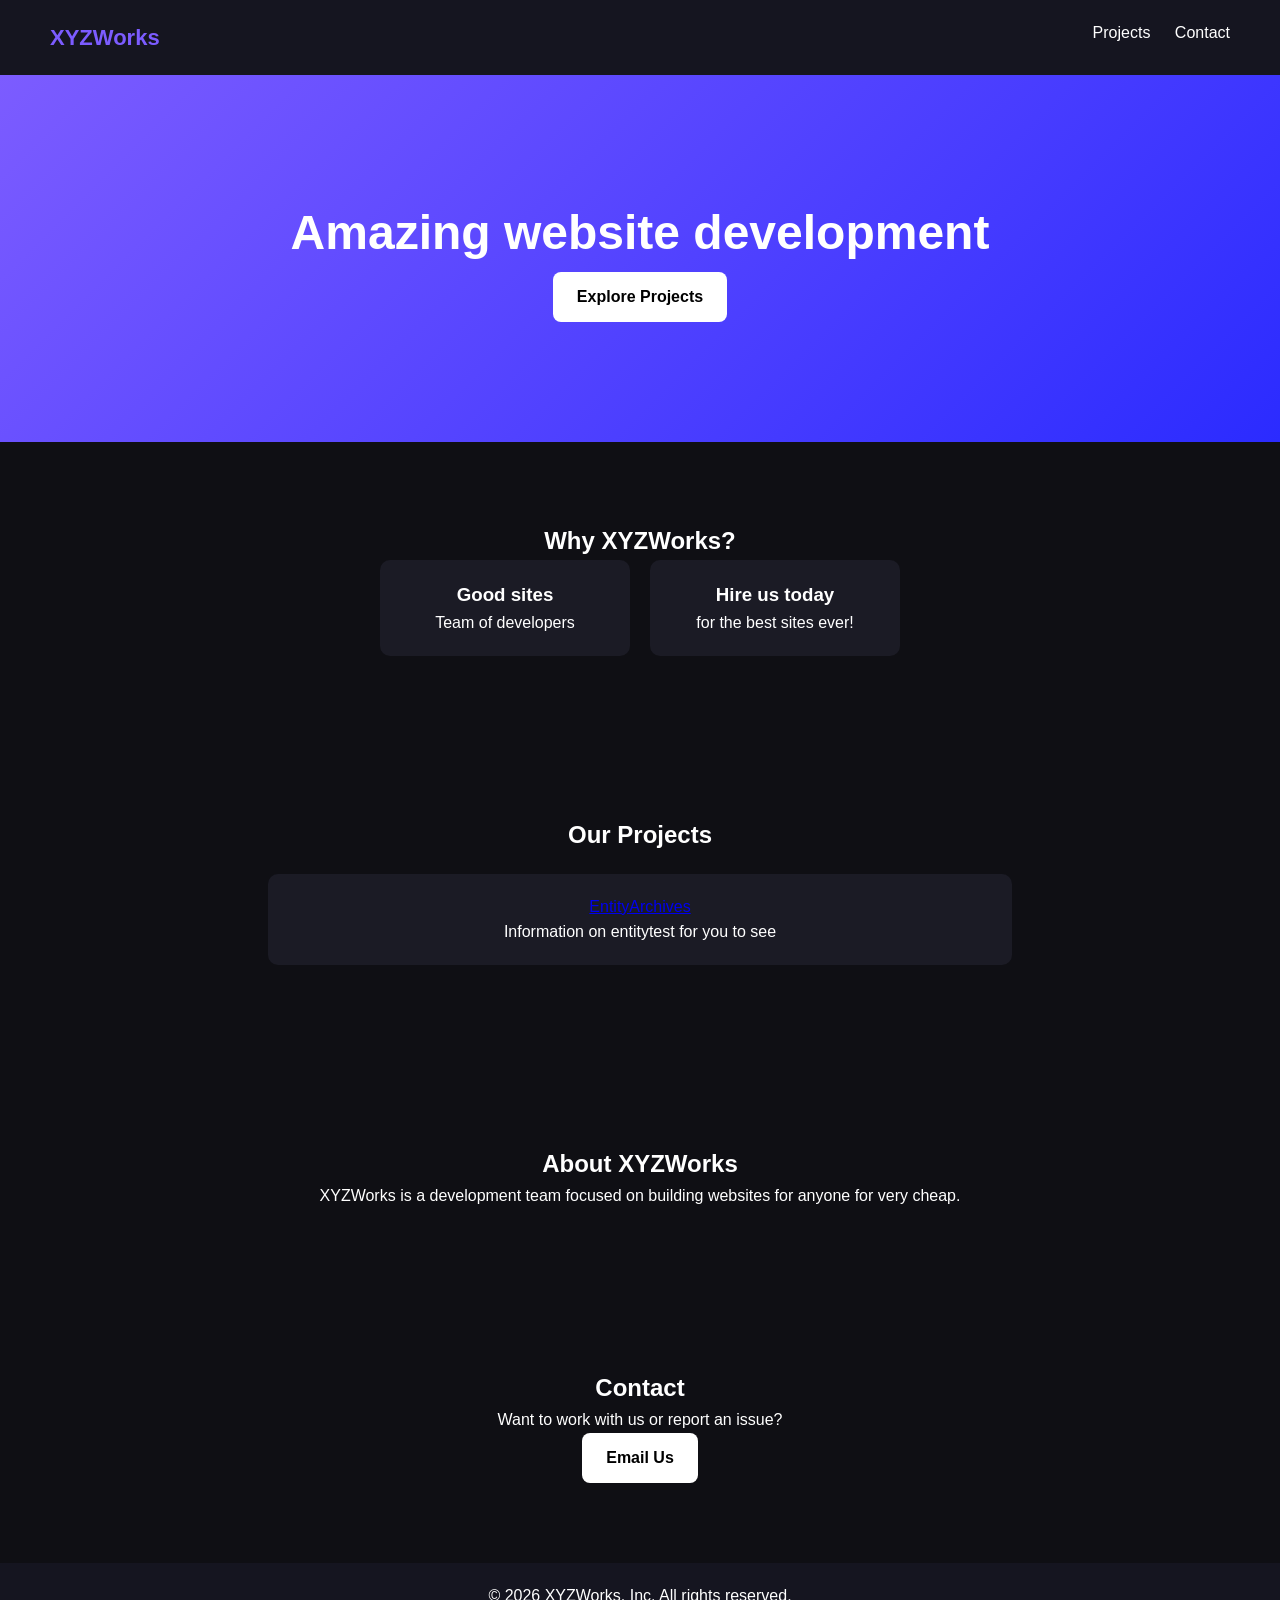
<file: index.html>
<!DOCTYPE html>
<html lang="en">
<head>
  <meta charset="UTF-8" />
  <meta name="viewport" content="width=device-width, initial-scale=1.0"/>
  <title>XYZWorks, Inc.</title>
  <link rel="stylesheet" href="style.css">
</head>

<body>
  <header>
    <div class="logo">XYZWorks</div>
    <nav>
      <a href="#projects">Projects</a>
      <a href="#contact">Contact</a>
    </nav>
  </header>

  <section class="hero">
    <h1>Amazing website development</h1>
    <a href="#projects" class="btn">Explore Projects</a>
  </section>

  <section id="projects" class="features">
    <h2>Why XYZWorks?</h2>
    <div class="grid">
      <div class="card">
        <h3>Good sites</h3>
        <p>Team of developers</p>
      </div>
      <div class="card">
        <h3> Hire us today</h3>
        <p>for the best sites ever!</p>
      </div>
    </div>
  </section>

  <section id="projects" class="extensions">
    <h2>Our Projects</h2>

    <div class="extension-card">
       <a href="https://entityarchives.lol">EntityArchives</a>
      <p>Information on entitytest for you to see</p>
    </div>
  </section>

  <section id="about" class="about">
    <h2>About XYZWorks</h2>
    <p>
      XYZWorks is a development team focused on building websites for anyone for very cheap.
    </p>
  </section>

  <section id="contact" class="contact">
    <h2>Contact</h2>
    <p>Want to work with us or report an issue?</p>
    <a href="mailto:hello@xyzworks.lol" class="btn">Email Us</a>
  </section>

  <footer>
    <p>© 2026 XYZWorks, Inc. All rights reserved.</p>
  </footer>

  <script src="script.js"></script>
</body>
</html>
</file>
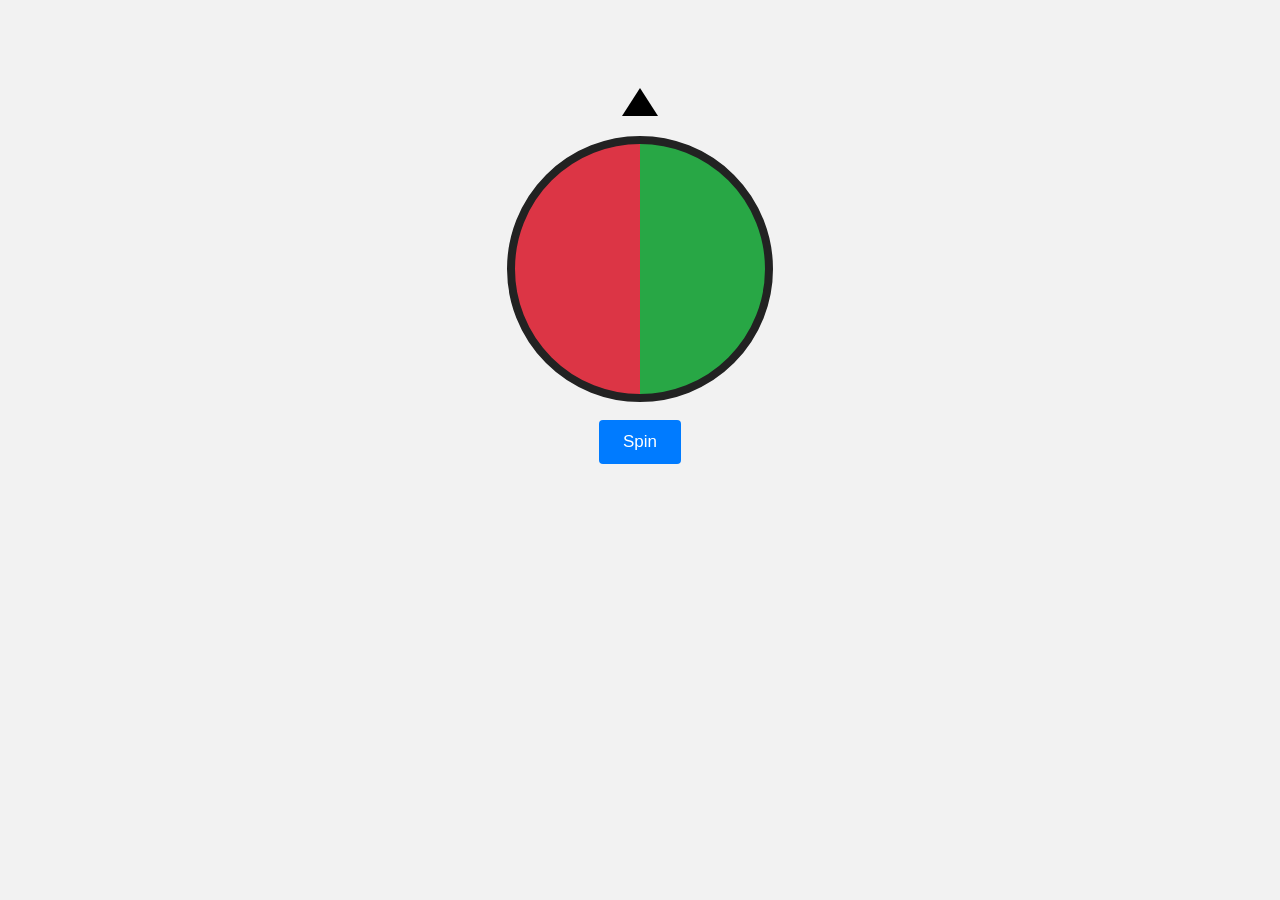
<file: spin.html>
<!DOCTYPE html>
<html lang="en">
<head>
  <meta charset="UTF-8">
  <title>spin</title>
  <style>
    body {
      text-align: center;
      font-family: sans-serif;
      background: #f2f2f2;
      padding-top: 60px;
    }

    #wheel {
      width: 250px;
      height: 250px;
      margin: 0 auto;
      border: 8px solid #222;
      border-radius: 50%;
      background: conic-gradient(#28a745 0% 50%, #dc3545 50% 100%);
      transition: transform 2s ease-out;
    }

    #pointer {
      width: 0;
      height: 0;
      border-left: 18px solid transparent;
      border-right: 18px solid transparent;
      border-bottom: 28px solid #000;
      margin: 20px auto;
    }

    button {
      background: #007bff;
      color: #fff;
      border: none;
      padding: 12px 24px;
      font-size: 17px;
      border-radius: 4px;
      cursor: pointer;
    }

    button:hover {
      background: #0056b3;
    }

    #result {
      margin-top: 30px;
      font-size: 22px;
    }
  </style>
</head>
<body>

  <div id="pointer"></div>
  <div id="wheel"></div>
  <br>
  <button onclick="spin()">Spin</button>
  <div id="result"></div>

  <script>
    let spinning = false;

    function spin() {
      if (spinning) return;
      spinning = true;
      const wheel = document.getElementById("wheel");
      const result = document.getElementById("result");
      result.textContent = '';
      const angle = Math.floor(Math.random() * 360);
      const spins = 5 * 360;
      const final = spins + angle;
      wheel.style.transform = `rotate(${final}deg)`;
      setTimeout(() => {
        const res = angle < 180 ? 'you win.' : 'You lost.';
        alert(res);
        result.textContent = res;
        spinning = false;
      }, 2000);
    }
  </script>

</body>
</html>
</file>
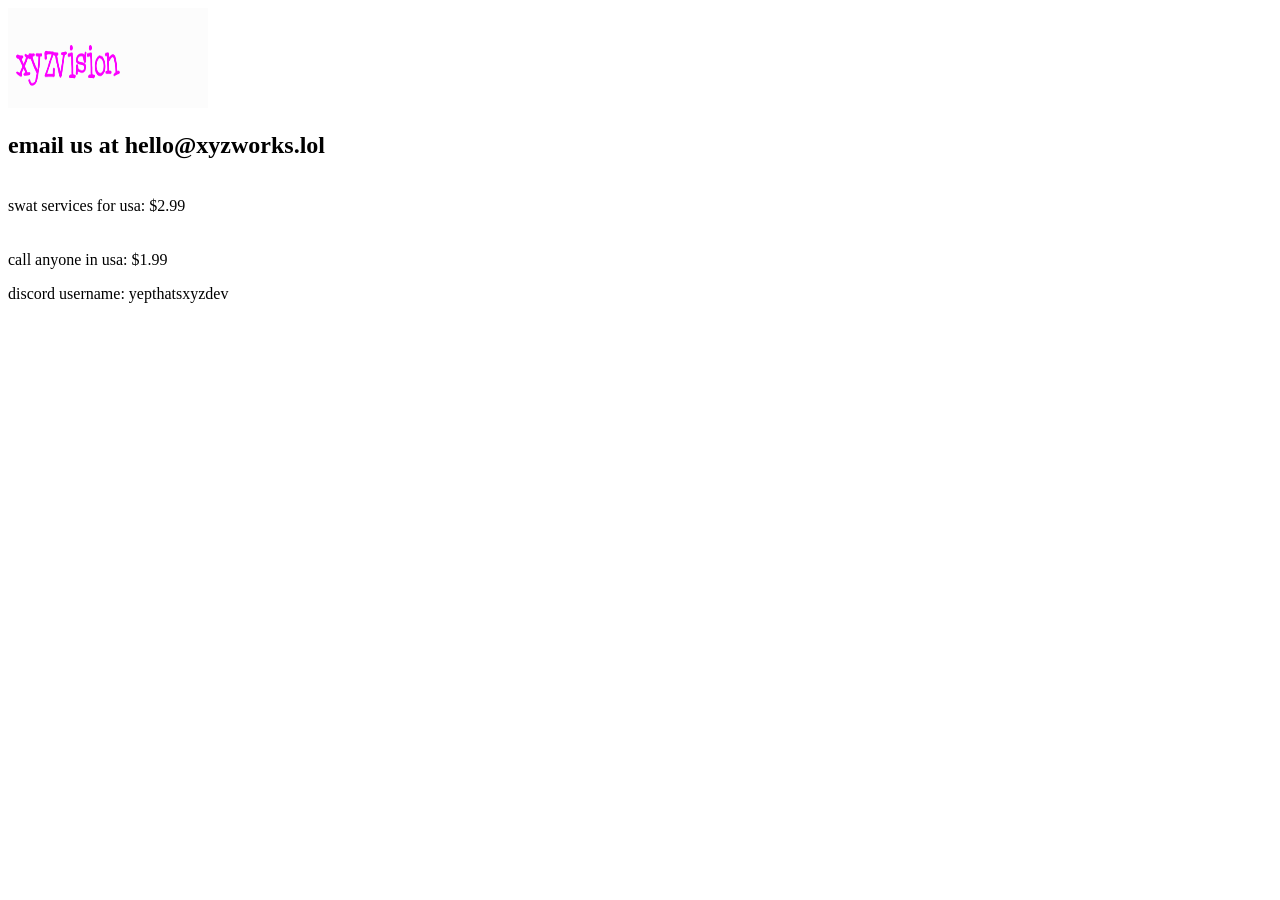
<file: vision.html>
<!DOCTYPE html>
<html>
<head>
    <title>xyzvision</title>
    <meta name="viewport" content="width=device-width, initial-scale=1.0">
    <meta charset="UTF-8">
</head>

<body>
<div id="xyz-loader" style="display:flex;justify-content:center;align-items:center;height:100vh;width:100vw;background:#0d0d0d;position:fixed;top:0;left:0;z-index:9999;transition:opacity 0.5s ease;"><div style="text-align:center;"><div style="font-family:sans-serif;font-size:2.5rem;font-weight:700;color:#8a2be2;letter-spacing:2px;animation:pulse 1.5s infinite ease-in-out;">xyzvision</div><audio id="xyz-audio" src="good.mp3"></audio><style>@keyframes pulse{0%,100%{opacity:0.3;transform:scale(0.98);}50%{opacity:1;transform:scale(1);}}</style></div><script>window.addEventListener("load",function(){var a=document.getElementById("xyz-audio");a&&a.play().catch(function(){});var l=document.getElementById("xyz-loader");if(l){l.style.opacity="0";setTimeout(function(){l.remove()},500)}});</script></div>
    <header>
        <img src="xyzvision.png" alt="xyzvision" style="width:200px;height:100px;">
    </header>
    <h2>email us at hello@xyzworks.lol</h2>
    <main>
        <p><br>swat services for usa: $2.99 <br><br>
        <br>call anyone in usa: $1.99<br>
        <p> discord username: yepthatsxyzdev </p> 
    </main>    
</body>
</style>
</html>
</file>
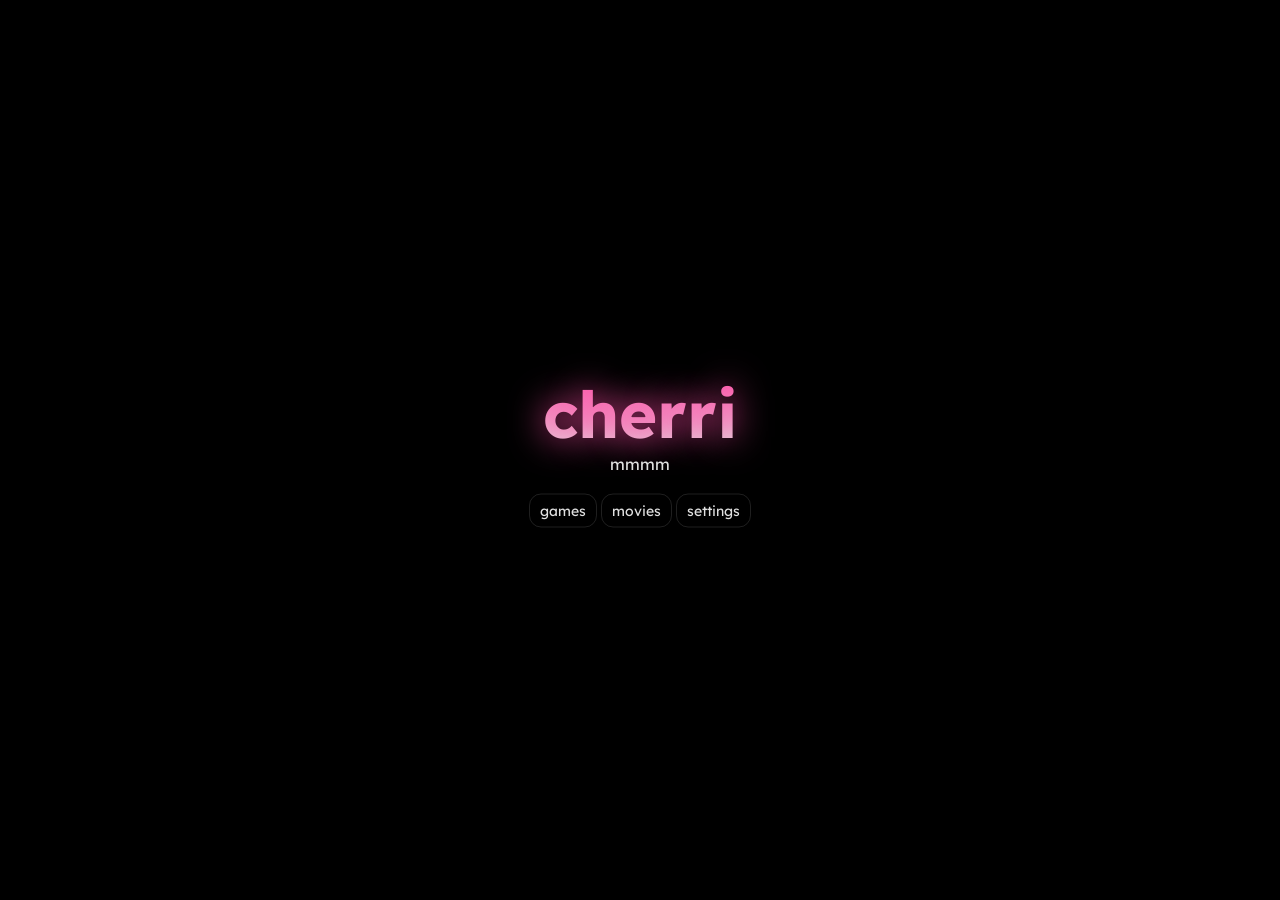
<file: samfiles/thing.html>
<!DOCTYPE html>
<html lang="en" data-theme="default">

<head>
    <meta charset="UTF-8">
    <meta name="viewport" content="width=device-width, initial-scale=1.0">
    <title>cherri - singlefile</title>
    <link rel="shortcut icon" href="https://cherrion.top/assets/img/fav.png" type="image/x-icon" id="appFavicon">
    <link href="https://fonts.googleapis.com/css2?family=Lexend:wght@100..900&display=swap" rel="stylesheet">
    <style>
        * {
            box-sizing: border-box;
            font-family: Lexend, sans-serif;
        }

        html[data-theme="default"] {
            --bg: #000000;
            --bg-2: #0a0a0a;
            --bg-3: #121212;
            --bg-4: #1a1a1a;
            --border: rgba(255, 255, 255, 0.2);
            --border-2: rgba(255, 255, 255, 0.12);
            --text: #e0e0e0;
            --text-2: #a0a0a0;
            --bright-text: #ffffff;
            --accent: #ff4da6;
            --accent-2: #e6398d;
            --accent-glow: rgba(255, 77, 166, 0.15);
        }

        html[data-theme="blood"] {
            --bg: #000000;
            --bg-2: #0a0a0a;
            --bg-3: #121212;
            --bg-4: #1a1a1a;
            --border: rgba(255, 255, 255, 0.2);
            --border-2: rgba(255, 255, 255, 0.12);
            --text: #e0e0e0;
            --text-2: #a0a0a0;
            --bright-text: #ffffff;
            --accent: #ff0000;
            --accent-2: #bb1616;
            --accent-glow: rgba(255, 77, 77, 0.15);
        }

        html[data-theme="blossom"] {
            --bg: #0d080b;
            --bg-2: #130c10;
            --bg-3: #1a1017;
            --bg-4: #22151d;
            --border: rgba(255, 182, 210, 0.22);
            --border-2: rgba(255, 182, 210, 0.14);
            --text: #e8d5df;
            --text-2: #a8899a;
            --bright-text: #f9eef4;
            --accent: #e87fa8;
            --accent-2: #cf6590;
            --accent-glow: rgba(232, 127, 168, 0.15);
        }

        html[data-theme="crimson"] {
            --bg: #1a0a0a;
            --bg-2: #260f0f;
            --bg-3: #331616;
            --bg-4: #421f1f;
            --border: rgba(255, 100, 100, 0.2);
            --border-2: rgba(255, 100, 100, 0.12);
            --text: #f5d4d4;
            --text-2: #d08b8b;
            --bright-text: #ffffff;
            --accent: #ef4444;
            --accent-2: #dc2626;
            --accent-glow: rgba(239, 68, 68, 0.15);
        }

        html[data-theme="forest"] {
            --bg: #0f1a0f;
            --bg-2: #152015;
            --bg-3: #1c291c;
            --bg-4: #243324;
            --border: rgba(120, 200, 120, 0.2);
            --border-2: rgba(120, 200, 120, 0.12);
            --text: #d8e8d8;
            --text-2: #9cbf9c;
            --bright-text: #ffffff;
            --accent: #4eff7a;
            --accent-2: #3de668;
            --accent-glow: rgba(78, 255, 122, 0.15);
        }

        html[data-theme="lavendar"] {
            --bg: #120a1a;
            --bg-2: #1a0f26;
            --bg-3: #221633;
            --bg-4: #2d1f42;
            --border: rgba(180, 120, 255, 0.2);
            --border-2: rgba(180, 120, 255, 0.12);
            --text: #e8dff5;
            --text-2: #b4a0d0;
            --bright-text: #ffffff;
            --accent: #a855f7;
            --accent-2: #9333ea;
            --accent-glow: rgba(168, 85, 247, 0.15);
        }

        html[data-theme="light"] {
            --bg: #ffffff;
            --bg-2: #f8f8f8;
            --bg-3: #f0f0f0;
            --bg-4: #e8e8e8;
            --border: rgba(0, 0, 0, 0.12);
            --border-2: rgba(0, 0, 0, 0.08);
            --text: #1a1a1a;
            --text-2: #666666;
            --bright-text: #000000;
            --accent: #ff4da6;
            --accent-2: #e6398d;
            --accent-glow: rgba(255, 77, 166, 0.1);
        }

        html[data-theme="midnight"] {
            --bg: #0a0a14;
            --bg-2: #0f0f1f;
            --bg-3: #16162b;
            --bg-4: #1f1f3a;
            --border: rgba(130, 150, 255, 0.2);
            --border-2: rgba(130, 150, 255, 0.12);
            --text: #dfe5f5;
            --text-2: #a0b0d0;
            --bright-text: #ffffff;
            --accent: #6b7eff;
            --accent-2: #5563e6;
            --accent-glow: rgba(107, 126, 255, 0.15);
        }

        html[data-theme="monochrome"] {
            --bg: #000000;
            --bg-2: #0a0a0a;
            --bg-3: #121212;
            --bg-4: #1a1a1a;
            --border: rgba(255, 255, 255, 0.2);
            --border-2: rgba(255, 255, 255, 0.12);
            --text: #e0e0e0;
            --text-2: #a0a0a0;
            --bright-text: #ffffff;
            --accent: #afafaf;
            --accent-2: #8d8d8d;
            --accent-glow: rgba(255, 255, 255, 0.15);
        }

        html[data-theme="ocean"] {
            --bg: #0a1628;
            --bg-2: #0d1d35;
            --bg-3: #122542;
            --bg-4: #1a3354;
            --border: rgba(100, 200, 255, 0.2);
            --border-2: rgba(100, 200, 255, 0.12);
            --text: #d4e7f5;
            --text-2: #8bb4d0;
            --bright-text: #ffffff;
            --accent: #00d4ff;
            --accent-2: #00b8e6;
            --accent-glow: rgba(0, 212, 255, 0.15);
        }

        html[data-theme="sunset"] {
            --bg: #1a0f0a;
            --bg-2: #241512;
            --bg-3: #2e1d1a;
            --bg-4: #3d2622;
            --border: rgba(255, 150, 80, 0.2);
            --border-2: rgba(255, 150, 80, 0.12);
            --text: #f5e0d4;
            --text-2: #d0a890;
            --bright-text: #ffffff;
            --accent: #ff7b3d;
            --accent-2: #e6632a;
            --accent-glow: rgba(255, 123, 61, 0.15);
        }

        html,
        body {
            margin: 0;
            min-height: 100%;
            background: var(--bg);
            color: var(--text);
        }

        body {
            min-height: 100vh;
            overflow: hidden;
        }

        h1,
        h2,
        h3,
        p {
            margin: 0;
        }

        button {
            font: inherit;
        }

        button.secondary,
        button.outline {
            padding: 7px 10px;
            font-size: 14px;
            border-radius: 12px;
            cursor: pointer;
            transition: 0.15s;
        }

        button.secondary {
            color: var(--text);
            background: var(--bg-3);
            border: none;
        }

        button.secondary:hover {
            background: var(--bg-4);
            transform: scale(1.04);
        }

        button.outline {
            color: var(--text);
            background: none;
            border: 1px solid var(--border-2);
        }

        button.outline:hover {
            transform: scale(1.04);
        }

        button.secondary:active,
        button.outline:active {
            transform: scale(0.96);
        }

        .dac {
            position: absolute;
            top: 50%;
            left: 50%;
            transform: translate(-50%, -50%);
        }

        .home-shell {
            transition: opacity 0.15s, transform 0.15s;
        }

        .home-shell.popup-open {
            opacity: 0.4;
            transform: translate(-50%, -50%) scale(0.985);
            pointer-events: none;
        }

        .hometitle {
            font-size: 65px;
            color: transparent;
            background: linear-gradient(to bottom, var(--accent), var(--text));
            background-clip: text;
            text-shadow: 0 0 35px var(--accent);
        }

        .popup-backdrop {
            position: fixed;
            inset: 0;
            background: rgba(0, 0, 0, 0.7);
            backdrop-filter: blur(14px);
            opacity: 0;
            pointer-events: none;
            transition: opacity 0.15s;
        }

        .popup-backdrop.open {
            opacity: 1;
            pointer-events: auto;
        }

        .popup-window {
            position: fixed;
            top: 50%;
            left: 50%;
            width: min(960px, calc(100vw - 32px));
            height: min(640px, calc(100vh - 32px));
            transform: translate(-50%, -50%) scale(0.96);
            border-radius: 26px;
            border: 1px solid var(--border);
            background: var(--bg-2);
            box-shadow: 0 18px 48px rgba(0, 0, 0, 0.35);
            opacity: 0;
            pointer-events: none;
            transition: opacity 0.15s, transform 0.15s;
            overflow: hidden;
        }

        .popup-window.open {
            opacity: 1;
            transform: translate(-50%, -50%) scale(1);
            pointer-events: auto;
        }

        .popup-chrome {
            display: flex;
            align-items: center;
            justify-content: space-between;
            gap: 14px;
            padding: 16px 18px;
            border-bottom: 1px solid var(--border-2);
            background: var(--bg-2);
        }

        .popup-title {
            display: flex;
            flex-direction: column;
            gap: 2px;
        }

        .popup-title p {
            color: var(--text-2);
            font-size: 13px;
        }

        .popup-body {
            height: calc(100% - 73px);
            padding: 0;
        }

        .section-panel {
            display: flex;
            flex-direction: column;
            gap: 16px;
            height: 100%;
            animation: section-enter 0.15s ease;
        }

        .section-title {
            padding-top: 2px;
        }

        .section-title p {
            margin-top: 4px;
            color: var(--text-2);
        }

        .section-grid,
        .theme-grid {
            display: grid;
            gap: 10px;
        }

        .section-grid {
            grid-template-columns: repeat(auto-fit, minmax(180px, 1fr));
        }

        .theme-grid {
            grid-template-columns: repeat(auto-fit, minmax(120px, 1fr));
        }

        .section-card,
        .embed-shell {
            border-radius: 18px;
            border: 1px solid var(--border-2);
            background: var(--bg-3);
        }

        .section-card {
            padding: 16px;
        }

        .section-card p {
            margin-top: 6px;
            color: var(--text-2);
            font-size: 14px;
            line-height: 1.45;
        }

        .embed-shell {
            flex: 1;
            min-height: 0;
            overflow: hidden;
        }

        .mini-stage {
            height: 100%;
            padding: 18px;
            display: flex;
            flex-direction: column;
            justify-content: center;
            gap: 8px;
        }

        .mini-stage h3 {
            font-size: 28px;
            color: var(--bright-text);
            text-transform: lowercase;
        }

        .mini-stage p,
        .mini-status {
            color: var(--text-2);
        }

        .mini-stage p {
            line-height: 1.5;
            max-width: 560px;
        }

        .mini-toolbar,
        .games-toolbar {
            display: flex;
            flex-wrap: wrap;
            gap: 10px;
        }

        .mini-input {
            width: 100%;
            padding: 10px 12px;
            border-radius: 14px;
            border: 1px solid var(--border-2);
            background: var(--bg-3);
            color: var(--text);
            outline: none;
        }

        .mini-input::placeholder {
            color: var(--text-2);
        }

        .mini-status {
            min-height: 20px;
            font-size: 14px;
        }

        .mini-list {
            display: grid;
            grid-template-columns: repeat(auto-fit, minmax(140px, 1fr));
            gap: 10px;
        }

        .games-grid {
            display: grid;
            grid-template-columns: repeat(auto-fit, minmax(150px, 1fr));
            gap: 12px;
            max-height: 280px;
            overflow: auto;
            padding-right: 4px;
        }

        .game-card,
        .mini-pill {
            color: var(--text);
            background: var(--bg-3);
            text-align: left;
            cursor: pointer;
            transition: 0.15s;
            border: 1px solid var(--border-2);
        }

        .game-card {
            padding: 10px;
            border-radius: 16px;
        }

        .mini-pill {
            padding: 12px 14px;
            border-radius: 14px;
        }

        .game-card:hover,
        .mini-pill:hover {
            border-color: var(--border);
        }

        .game-card.active,
        .mini-pill.active,
        .theme-chip.active {
            border-color: var(--accent);
            color: var(--bright-text);
        }

        .game-card img {
            width: 100%;
            aspect-ratio: 1 / 1;
            object-fit: cover;
            display: block;
            border-radius: 12px;
            background: var(--bg-4);
        }

        .game-card h3 {
            margin: 10px 0 4px;
            font-size: 14px;
            line-height: 1.3;
        }

        .game-card p {
            color: var(--text-2);
            font-size: 12px;
            line-height: 1.4;
        }

        .embed-frame {
            width: 100%;
            height: 100%;
            border: 0;
            background: var(--bg);
        }

        .theme-chip {
            text-transform: capitalize;
        }

        @keyframes section-enter {
            from {
                opacity: 0;
                transform: translateY(8px);
            }

            to {
                opacity: 1;
                transform: translateY(0);
            }
        }

        @media (max-width: 720px) {
            .popup-window {
                width: calc(100vw - 18px);
                height: calc(100vh - 18px);
                border-radius: 22px;
            }

            .popup-chrome {
                align-items: flex-start;
                flex-direction: column;
            }

            .popup-body {
                height: calc(100% - 120px);
            }
        }
    </style>
</head>

<body>
    <div class="dac home-shell" id="homeShell">
        <center>
            <h1 class="hometitle">cherri</h1>
            <p id="splash"></p>
            <br>
            <button class="outline" onclick="launch('games')">games</button>
            <button class="outline" onclick="launch('movies')">movies</button>
            <button class="outline" onclick="launch('settings')">settings</button>
        </center>
    </div>

    <div class="popup-backdrop" id="popupBackdrop" onclick="closePopup()"></div>
    <div class="popup-window" id="popupWindow" role="dialog" aria-modal="true" aria-hidden="true">
        <div class="popup-chrome">
            <div class="popup-title">
                <h2 id="popupTitle">cherri</h2>
                <p id="popupSubtitle" style="display: none;">popup mode</p>
            </div>
            <div class="popup-actions">
                <button class="outline" id="popupFullscreenButton" style="display: none;">fullscreen</button>
                <button class="outline" id="popupDownloadButton" style="display: none;">download</button>
                <button class="outline" onclick="closePopup()">close</button>
            </div>
        </div>
        <div class="popup-body" id="popupBody"></div>
    </div>

    <script>
        const splashes = [
            "how are you today?",
            "better than gn math",
            "check out the partners",
            "try using the real site?",
            "join the discord",
            "splishy splash",
            "mmmm",
            "i want pizza",
            "hi"
        ]

        const $ = (s) => document.querySelector(s)

        const popupSections = {
            games: {
                title: "games",
                subtitle: "launches in a clean popup and unloads when you leave"
            },
            movies: {
                title: "movies",
                subtitle: "same chrome, same motion, separate runtime"
            },
            settings: {
                title: "settings",
                subtitle: "theme selector"
            }
        }

        const popupState = {
            activeSection: null,
            cleanup: null,
            activeGame: null
        }

        const GAME_ZONES_URL = "https://cdn.jsdelivr.net/gh/freebuisness/assets@latest/zones.json"
        const GAME_COVER_BASE = "https://cdn.jsdelivr.net/gh/freebuisness/covers@latest"
        const GAME_HTML_BASE = "https://cdn.jsdelivr.net/gh/freebuisness/html@latest"
        const WATCH_API_KEY = "1070730380f5fee0d87cf0382670b255"
        const watchSources = [
            {
                id: "vidking",
                name: "Vidking",
                urls: {
                    movie: "https://www.vidking.net/embed/movie/{id}",
                    tv: "https://www.vidking.net/embed/tv/{id}/{season}/{episode}?color=e50914&autoPlay=true&nextEpisode=true&episodeSelector=true"
                }
            },
            {
                id: "embedmaster",
                name: "EmbedMaster",
                urls: {
                    movie: "https://embedmaster.link/movie/{id}",
                    tv: "https://embedmaster.link/tv/{id}/{season}/{episode}"
                }
            },
            {
                id: "vidlink",
                name: "VidLink",
                urls: {
                    movie: "https://vidlink.pro/movie/{id}",
                    tv: "https://vidlink.pro/tv/{id}/{season}/{episode}"
                }
            },
            {
                id: "vidsrcxyz",
                name: "VidSrcXyz",
                urls: {
                    movie: "https://vidsrc.xyz/embed/movie/{id}",
                    tv: "https://vidsrc.xyz/embed/tv/{id}/{season}/{episode}"
                }
            },
            {
                id: "vidsrcrip",
                name: "VidSrcRIP",
                urls: {
                    movie: "https://vidsrc.rip/embed/movie/{id}",
                    tv: "https://vidsrc.rip/embed/tv/{id}/{season}/{episode}"
                }
            },
            {
                id: "videasy",
                name: "VidEasy",
                urls: {
                    movie: "https://player.videasy.net/movie/{id}?color=8834ec",
                    tv: "https://player.videasy.net/tv/{id}/{season}/{episode}?color=8834ec"
                }
            }
        ]

        const availableThemes = [
            "default", "blood", "blossom", "crimson", "forest",
            "lavendar", "light", "midnight", "monochrome", "ocean", "sunset"
        ]
        const defaultTabTitle = document.title
        const defaultFaviconHref = $("#appFavicon")?.href || "https://cherrion.top/assets/img/fav.png"

        $("#splash").textContent = splashes[Math.floor(Math.random() * splashes.length)]

        function setPopupOpen(isOpen) {
            $("#popupBackdrop").classList.toggle("open", isOpen)
            $("#popupWindow").classList.toggle("open", isOpen)
            $("#popupWindow").setAttribute("aria-hidden", isOpen ? "false" : "true")
            $("#homeShell").classList.toggle("popup-open", isOpen)
        }

        function setPopupGameActions(isVisible) {
            $("#popupFullscreenButton").style.display = isVisible ? "" : "none"
            $("#popupDownloadButton").style.display = isVisible ? "" : "none"
        }

        function destroyActiveSection() {
            if (typeof popupState.cleanup === "function") {
                popupState.cleanup()
            }

            popupState.cleanup = null
            popupState.activeSection = null
            popupState.activeGame = null
            $("#popupBody").innerHTML = ""
            setPopupGameActions(false)
        }

        function closePopup() {
            destroyActiveSection()
            setPopupOpen(false)
        }

        function escapeHtml(value) {
            return String(value)
                .replaceAll("&", "&amp;")
                .replaceAll("<", "&lt;")
                .replaceAll(">", "&gt;")
                .replaceAll("\"", "&quot;")
        }

        function resolveGameAsset(value, fallbackBase) {
            if (!value) return ""

            let resolved = String(value)
                .replace(/\{COVER_URL\}/g, GAME_COVER_BASE)
                .replace(/\{HTML_URL\}/g, GAME_HTML_BASE)
                .replace(/\{HTML\}/g, GAME_HTML_BASE)
                .replace(/\{COVERS\}/g, GAME_COVER_BASE)

            if (resolved.startsWith("http://") || resolved.startsWith("https://")) {
                return resolved
            }

            resolved = resolved.replace(/^\/+/, "")
            return `${fallbackBase}/${resolved}`
        }

        function applyTheme(theme) {
            document.documentElement.dataset.theme = theme
            localStorage.setItem("cherri-theme", theme)

            if (popupState.activeSection === "settings") {
                const settingsFrame = $("#popupBody")?.querySelector("iframe.module-frame")
                const settingsDoc = settingsFrame?.contentDocument
                if (settingsDoc) {
                    settingsDoc.documentElement.dataset.theme = theme
                    settingsDoc.querySelectorAll("[data-theme]").forEach((button) => {
                        button.classList.toggle("active", button.dataset.theme === theme)
                    })
                }
            }
        }

        function applyTabSettings(title, favicon) {
            const nextTitle = (title || "").trim() || defaultTabTitle
            const nextFavicon = (favicon || "").trim() || defaultFaviconHref

            document.title = nextTitle
            const faviconLink = $("#appFavicon")
            if (faviconLink) {
                faviconLink.href = nextFavicon
            }
        }

        function saveTabSettings(title, favicon) {
            const cleanTitle = (title || "").trim()
            const cleanFavicon = (favicon || "").trim()

            if (cleanTitle) {
                localStorage.setItem("cherri-tab-title", cleanTitle)
            } else {
                localStorage.removeItem("cherri-tab-title")
            }

            if (cleanFavicon) {
                localStorage.setItem("cherri-tab-favicon", cleanFavicon)
            } else {
                localStorage.removeItem("cherri-tab-favicon")
            }

            applyTabSettings(cleanTitle, cleanFavicon)
        }

        window.__cherriApplyTheme = applyTheme
        window.__cherriLaunchWatch = launchWatch

        async function downloadGame(game) {
            if (!game || !game.url) return

            const response = await fetch(game.url)
            if (!response.ok) {
                throw new Error(`HTTP ${response.status}`)
            }

            const html = await response.text()
            const blob = new Blob([html], { type: "text/html" })
            const blobUrl = URL.createObjectURL(blob)
            const link = document.createElement("a")
            const safeName = (game.name || "game")
                .replace(/[<>:"/\\|?*\x00-\x1F]/g, "")
                .replace(/\s+/g, "-")
                .toLowerCase()

            link.href = blobUrl
            link.download = `${safeName || "game"}.html`
            document.body.appendChild(link)
            link.click()
            link.remove()
            URL.revokeObjectURL(blobUrl)
        }

        async function fullscreenGameFrame() {
            const bodyFrame = $("#popupBody")?.querySelector("iframe.module-frame")
            const gameFrame = bodyFrame?.contentDocument?.querySelector("iframe.game-frame")
            const target = bodyFrame || gameFrame

            if (!target) {
                throw new Error("game frame not ready")
            }

            if (target.requestFullscreen) {
                await target.requestFullscreen()
                return
            }

            if (target.webkitRequestFullscreen) {
                target.webkitRequestFullscreen()
                return
            }

            if (target.msRequestFullscreen) {
                target.msRequestFullscreen()
                return
            }

            throw new Error("fullscreen unavailable")
        }

        window.__cherriDownloadGame = downloadGame
        window.__cherriFullscreenGame = fullscreenGameFrame

        function injectBaseHref(html, baseHref) {
            const baseTag = `<base href="${escapeHtml(baseHref)}">`

            if (/<head[^>]*>/i.test(html)) {
                return html.replace(/<head([^>]*)>/i, `<head$1>${baseTag}`)
            }

            if (/<html[^>]*>/i.test(html)) {
                return html.replace(/<html([^>]*)>/i, `<html$1><head>${baseTag}</head>`)
            }

            return `<!DOCTYPE html><html><head>${baseTag}</head><body>${html}</body></html>`
        }

        function getPopupThemeCss() {
            return `
        html[data-theme="default"] {
            --bg: #000000;
            --bg-2: #0a0a0a;
            --bg-3: #121212;
            --bg-4: #1a1a1a;
            --border: rgba(255,255,255,0.2);
            --border-2: rgba(255,255,255,0.12);
            --text: #e0e0e0;
            --text-2: #a0a0a0;
            --bright-text: #ffffff;
            --accent: #ff4da6;
        }
        html[data-theme="blood"] {
            --bg: #000000; --bg-2: #0a0a0a; --bg-3: #121212; --bg-4: #1a1a1a;
            --border: rgba(255,255,255,0.2); --border-2: rgba(255,255,255,0.12);
            --text: #e0e0e0; --text-2: #a0a0a0; --bright-text: #ffffff; --accent: #ff0000;
        }
        html[data-theme="blossom"] {
            --bg: #0d080b; --bg-2: #130c10; --bg-3: #1a1017; --bg-4: #22151d;
            --border: rgba(255,182,210,0.22); --border-2: rgba(255,182,210,0.14);
            --text: #e8d5df; --text-2: #a8899a; --bright-text: #f9eef4; --accent: #e87fa8;
        }
        html[data-theme="crimson"] {
            --bg: #1a0a0a; --bg-2: #260f0f; --bg-3: #331616; --bg-4: #421f1f;
            --border: rgba(255,100,100,0.2); --border-2: rgba(255,100,100,0.12);
            --text: #f5d4d4; --text-2: #d08b8b; --bright-text: #ffffff; --accent: #ef4444;
        }
        html[data-theme="forest"] {
            --bg: #0f1a0f; --bg-2: #152015; --bg-3: #1c291c; --bg-4: #243324;
            --border: rgba(120,200,120,0.2); --border-2: rgba(120,200,120,0.12);
            --text: #d8e8d8; --text-2: #9cbf9c; --bright-text: #ffffff; --accent: #4eff7a;
        }
        html[data-theme="lavendar"] {
            --bg: #120a1a; --bg-2: #1a0f26; --bg-3: #221633; --bg-4: #2d1f42;
            --border: rgba(180,120,255,0.2); --border-2: rgba(180,120,255,0.12);
            --text: #e8dff5; --text-2: #b4a0d0; --bright-text: #ffffff; --accent: #a855f7;
        }
        html[data-theme="light"] {
            --bg: #ffffff; --bg-2: #f8f8f8; --bg-3: #f0f0f0; --bg-4: #e8e8e8;
            --border: rgba(0,0,0,0.12); --border-2: rgba(0,0,0,0.08);
            --text: #1a1a1a; --text-2: #666666; --bright-text: #000000; --accent: #ff4da6;
        }
        html[data-theme="midnight"] {
            --bg: #0a0a14; --bg-2: #0f0f1f; --bg-3: #16162b; --bg-4: #1f1f3a;
            --border: rgba(130,150,255,0.2); --border-2: rgba(130,150,255,0.12);
            --text: #dfe5f5; --text-2: #a0b0d0; --bright-text: #ffffff; --accent: #6b7eff;
        }
        html[data-theme="monochrome"] {
            --bg: #000000; --bg-2: #0a0a0a; --bg-3: #121212; --bg-4: #1a1a1a;
            --border: rgba(255,255,255,0.2); --border-2: rgba(255,255,255,0.12);
            --text: #e0e0e0; --text-2: #a0a0a0; --bright-text: #ffffff; --accent: #afafaf;
        }
        html[data-theme="ocean"] {
            --bg: #0a1628; --bg-2: #0d1d35; --bg-3: #122542; --bg-4: #1a3354;
            --border: rgba(100,200,255,0.2); --border-2: rgba(100,200,255,0.12);
            --text: #d4e7f5; --text-2: #8bb4d0; --bright-text: #ffffff; --accent: #00d4ff;
        }
        html[data-theme="sunset"] {
            --bg: #1a0f0a; --bg-2: #241512; --bg-3: #2e1d1a; --bg-4: #3d2622;
            --border: rgba(255,150,80,0.2); --border-2: rgba(255,150,80,0.12);
            --text: #f5e0d4; --text-2: #d0a890; --bright-text: #ffffff; --accent: #ff7b3d;
        }
    `
        }

        function getPopupBaseCss() {
            return `
        * { box-sizing: border-box; font-family: Lexend, sans-serif; }
        html, body { margin: 0; width: 100%; height: 100%; background: var(--bg); color: var(--text); }
        body { padding: 0; overflow: hidden; }
        h1, h2, h3, p { margin: 0; }
        button, input { font: inherit; }
        .window { display: flex; flex-direction: column; gap: 16px; height: 100%; min-height: 0; }
        .window.inset { padding: 18px; }
        .window.flush { gap: 0; padding: 0; }
        .title p { margin-top: 4px; color: var(--text-2); }
        .row { display: flex; gap: 10px; flex-wrap: wrap; }
        .grow { flex: 1; min-width: 0; }
        .input {
            width: 100%; padding: 10px 12px; border-radius: 14px; border: 1px solid var(--border-2);
            background: var(--bg-3); color: var(--text); outline: none;
        }
        .status { color: var(--text-2); font-size: 14px; min-height: 20px; }
        .games-shell {
            min-height: 0;
            display: flex;
            flex-direction: column;
            gap: 12px;
        }
        .games-grid {
            flex: 1;
            min-height: 0;
            display: grid;
            grid-template-columns: repeat(auto-fit, minmax(150px, 1fr));
            align-content: start;
            gap: 12px;
            overflow: auto;
            padding-right: 4px;
        }
        .game-card, .theme-chip, .movie-pill {
            color: var(--text); background: var(--bg-3); border: 1px solid var(--border-2);
            border-radius: 16px; cursor: pointer; transition: 0.15s;
        }
        .game-card { padding: 10px; text-align: left; }
        .theme-chip, .movie-pill { padding: 12px 14px; text-align: left; }
        .game-card.active, .theme-chip.active, .movie-pill.active { border-color: var(--accent); color: var(--bright-text); }
        .game-card img {
            width: 100%; aspect-ratio: 1 / 1; object-fit: cover; display: block;
            border-radius: 12px; background: var(--bg-4);
        }
        .game-card h3 { margin: 10px 0 4px; font-size: 14px; line-height: 1.3; }
        .game-card p, .muted { color: var(--text-2); font-size: 12px; line-height: 1.4; }
        .theme-grid, .movie-grid {
            display: grid; gap: 10px;
        }
        .theme-grid { grid-template-columns: repeat(auto-fit, minmax(120px, 1fr)); }
        .movie-grid { grid-template-columns: repeat(auto-fit, minmax(140px, 1fr)); }
        .movie-results {
            display: grid;
            grid-template-columns: repeat(auto-fit, minmax(190px, 1fr));
            gap: 14px;
        }
        .movie-card {
            overflow: hidden;
            text-decoration: none;
            color: inherit;
            border-radius: 18px;
            border: 1px solid var(--border-2);
            background: linear-gradient(180deg, var(--bg-3), var(--bg-2));
            transition: transform 0.15s, border-color 0.15s;
        }
        .movie-card:hover {
            transform: translateY(-3px);
            border-color: var(--accent);
        }
        .movie-card-copy {
            padding: 12px;
            display: flex;
            flex-direction: column;
            gap: 6px;
        }
        .stage {
            flex: 1; min-height: 280px; border-radius: 18px; border: 1px solid var(--border-2);
            background: none; overflow: hidden;
        }
        .stage-copy { padding: 18px; }
        .stage-copy h3 { font-size: 28px; color: var(--bright-text); text-transform: lowercase; }
        .stage-copy p { margin-top: 8px; color: var(--text-2); line-height: 1.5; }
        iframe.module-frame, iframe.game-frame {
            width: 100%; height: 100%; border: 0; border-radius: 12px; display: block; background: none;
        }
        .window.flush .stage {
            min-height: 0;
            border: 0;
            border-radius: 0;
            background: #000;
        }
        .window.flush iframe.game-frame {
            border-radius: 0;
            background: #000;
        }
    `
        }

        function getPopupDocument(title, bodyMarkup, inlineScript = "", options = {}) {
            const theme = document.documentElement.dataset.theme || "default"
            const windowClass = options.flush ? "window flush" : "window inset"

            return `<!DOCTYPE html>
<html lang="en" data-theme="${theme}">
<head>
    <meta charset="UTF-8">
    <meta name="viewport" content="width=device-width, initial-scale=1.0">
    <title>${escapeHtml(title)}</title>
    <link href="https://fonts.googleapis.com/css2?family=Lexend:wght@100..900&display=swap" rel="stylesheet">
    <style>
        ${getPopupThemeCss()}
        ${getPopupBaseCss()}
    </style>
</head>
<body>
    <div class="${windowClass}">
        ${bodyMarkup}
    </div>
    <script>
        const hostApi = window.parent;
        ${inlineScript}
    <\/script>
</body>
</html>`
        }

        function buildSettingsSrcdoc() {
            const currentTheme = document.documentElement.dataset.theme || "default"
            const themes = availableThemes.map((theme) => `
        <button class="theme-chip ${currentTheme === theme ? "active" : ""}" data-theme="${theme}">
            ${theme}
        </button>
    `).join("")

            return getPopupDocument(
                "settings",
                `
            <div class="title">
                <p>theme selector</p>
            </div>
            <div class="theme-grid">${themes}</div>
            <div class="title">
                <p>tab customization</p>
            </div>
            <div class="row">
                <input class="input grow" id="tabTitleInput" placeholder="tab title">
            </div>
            <div class="row">
                <input class="input grow" id="tabFaviconInput" placeholder="favicon url">
            </div>
            <div class="row">
                <button class="movie-pill" id="saveTabSettingsButton" type="button">save</button>
                <button class="movie-pill" id="resetTabSettingsButton" type="button">reset</button>
            </div>
        `,
                `
            const titleInput = document.getElementById("tabTitleInput");
            const faviconInput = document.getElementById("tabFaviconInput");
            const savedTitle = localStorage.getItem("cherri-tab-title") || "";
            const savedFavicon = localStorage.getItem("cherri-tab-favicon") || "";

            titleInput.value = savedTitle;
            faviconInput.value = savedFavicon;

            document.querySelectorAll("[data-theme]").forEach((button) => {
                button.addEventListener("click", () => {
                    hostApi.__cherriApplyTheme?.(button.dataset.theme);
                });
            });

            document.getElementById("saveTabSettingsButton").addEventListener("click", () => {
                hostApi.__cherriSaveTabSettings?.(titleInput.value, faviconInput.value);
            });

            document.getElementById("resetTabSettingsButton").addEventListener("click", () => {
                titleInput.value = "";
                faviconInput.value = "";
                hostApi.__cherriSaveTabSettings?.("", "");
            });
        `
            )
        }

        function buildGamesSrcdoc() {
            return getPopupDocument(
                "games",
                `
            <div class="games-shell">
                <div class="row">
                    <input class="input" id="search" placeholder="search games">
                </div>
                <div class="games-grid" id="gamesGrid"></div>
                <div class="status" id="status">loading games...</div>
            </div>
        `,
                `
            const GAME_ZONES_URL = ${JSON.stringify(GAME_ZONES_URL)};
            const GAME_COVER_BASE = ${JSON.stringify(GAME_COVER_BASE)};
            const GAME_HTML_BASE = ${JSON.stringify(GAME_HTML_BASE)};
            const grid = document.getElementById("gamesGrid");
            const status = document.getElementById("status");
            const search = document.getElementById("search");
            let games = [];
            let activeUrl = "";

            function resolveGameAsset(value, fallbackBase) {
                if (!value) return "";
                let resolved = String(value)
                    .replace(/\\{COVER_URL\\}/g, GAME_COVER_BASE)
                    .replace(/\\{HTML_URL\\}/g, GAME_HTML_BASE)
                    .replace(/\\{HTML\\}/g, GAME_HTML_BASE)
                    .replace(/\\{COVERS\\}/g, GAME_COVER_BASE);
                if (resolved.startsWith("http://") || resolved.startsWith("https://")) return resolved;
                return fallbackBase + "/" + resolved.replace(/^\\/+/, "");
            }

            function normalizeGame(raw) {
                const candidates = [raw, raw?.data, raw?.attributes].filter(Boolean);
                for (const obj of candidates) {
                    const name = obj.name || obj.title || obj.n || "";
                    const cover = obj.cover || obj.image || obj.thumbnail || obj.img || obj.coverUrl || "";
                    const url = obj.url || obj.src || obj.link || obj.path || obj.gameUrl || "";
                    const author = obj.author || obj.creator || obj.by || "";
                    const special = Array.isArray(obj.special) ? obj.special : [];
                    if (name && (cover || url)) {
                        return {
                            name: String(name).trim(),
                            cover: resolveGameAsset(cover, GAME_COVER_BASE),
                            url: resolveGameAsset(url, GAME_HTML_BASE),
                            author: String(author).trim(),
                            special
                        };
                    }
                }
                return null;
            }

            function render(items) {
                grid.innerHTML = "";
                if (!items.length) {
                    status.textContent = "no games found";
                    return;
                }

                items.forEach((game) => {
                    const card = document.createElement("button");
                    card.className = "game-card" + (game.url === activeUrl ? " active" : "");

                    const image = document.createElement("img");
                    image.src = game.cover;
                    image.alt = game.name;
                    image.onerror = () => { image.style.opacity = "0.3"; };

                    const title = document.createElement("h3");
                    title.textContent = game.name;

                    const author = document.createElement("p");
                    author.textContent = game.author || "unknown";

                    card.append(image, title, author);
                    card.addEventListener("click", () => {
                        activeUrl = game.url;
                        hostApi.__cherriLaunchGame?.(game);
                        render(filterGames(search.value));
                    });
                    grid.appendChild(card);
                });
            }

            function filterGames(query) {
                const q = String(query || "").trim().toLowerCase();
                return q ? games.filter((game) => {
                    const haystack = (game.name + " " + game.author + " " + game.special.join(" ")).toLowerCase();
                    return haystack.includes(q);
                }) : games;
            }

            search.addEventListener("input", () => render(filterGames(search.value)));

            fetch(GAME_ZONES_URL)
                .then((response) => {
                    if (!response.ok) throw new Error("HTTP " + response.status);
                    return response.json();
                })
                .then((data) => {
                    const raw = Array.isArray(data) ? data : (data?.games || data?.data || Object.values(data));
                    games = raw
                        .map(normalizeGame)
                        .filter(Boolean)
                        .filter((game) => {
                            const name = game.name.toLowerCase();
                            return !name.includes("suggest games") && !name.includes("comments");
                        });

                    render(filterGames(search.value));
                    if (games.length) {
                        status.textContent = "";
                    } else {
                        status.textContent = "no launchable games found";
                    }
                })
                .catch((error) => {
                    status.textContent = "failed to load games: " + error.message;
                });
        `
            )
        }

        function buildGamePlayerSrcdoc(game, gameHtml) {
            gameHtml = injectBaseHref(gameHtml, game.url)

            return getPopupDocument(
                game.name,
                `
            <div class="stage">
                <iframe class="game-frame" sandbox="allow-scripts allow-forms allow-modals allow-pointer-lock allow-same-origin" srcdoc=${JSON.stringify(gameHtml)}></iframe>
            </div>
        `,
                "",
                { flush: true }
            )
        }

        function buildMoviesSrcdoc() {
            return getPopupDocument(
                "movies",
                `
            <div class="window inset" style="padding:0; height:auto; min-height:100%;">
                <div class="row">
                    <input class="input grow" id="movieSearch" placeholder="what are we watching today?">
                </div>
                <div class="row">
                    <button class="movie-pill active" id="moviesTab" type="button">movies</button>
                    <button class="movie-pill" id="showsTab" type="button">tv and shows</button>
                </div>
                <div class="movie-results" id="movieResults"></div>
                <div class="status" id="movieStatus">loading...</div>
                <div class="row">
                    <button class="movie-pill" id="prevPage" type="button">previous</button>
                    <div class="muted" id="pageLabel">page 1</div>
                    <button class="movie-pill" id="nextPage" type="button">next</button>
                </div>
            </div>
        `,
                `
            document.body.style.overflowY = "auto";
            document.body.style.overflowX = "hidden";
            const apiKey = "fb7bb23f03b6994dafc674c074d01761";
            const results = document.getElementById("movieResults");
            const status = document.getElementById("movieStatus");
            const search = document.getElementById("movieSearch");
            const pageLabel = document.getElementById("pageLabel");
            const prevPage = document.getElementById("prevPage");
            const nextPage = document.getElementById("nextPage");
            const moviesTab = document.getElementById("moviesTab");
            const showsTab = document.getElementById("showsTab");

            let currentTab = "movies";
            let currentPage = 1;
            let searchQuery = "";

            function updateTabs() {
                moviesTab.classList.toggle("active", currentTab === "movies");
                showsTab.classList.toggle("active", currentTab === "shows");
            }

            function renderContent(items) {
                results.innerHTML = "";

                if (!items.length) {
                    status.textContent = "nothing found";
                    return;
                }

                items.forEach((item) => {
                    const card = document.createElement("a");
                    const itemType = currentTab === "movies" ? "movie" : "tv";
                    const title = item.title || item.name || "untitled";
                    const poster = item.poster_path ? "https://image.tmdb.org/t/p/w500" + item.poster_path : "";
                    const yearValue = item.release_date || item.first_air_date;
                    const year = yearValue ? String(new Date(yearValue).getFullYear()) : "";

                    card.className = "movie-card";
                    card.href = "#";
                    card.addEventListener("click", (event) => {
                        event.preventDefault();
                        hostApi.__cherriLaunchWatch?.(item.id, itemType);
                    });

                    const imageWrap = document.createElement("div");
                    imageWrap.style.aspectRatio = "3 / 2";
                    imageWrap.style.background = "var(--bg-4)";
                    imageWrap.style.overflow = "hidden";

                    const image = document.createElement("img");
                    image.src = poster;
                    image.alt = title;
                    image.style.width = "100%";
                    image.style.height = "100%";
                    image.style.objectFit = "cover";
                    image.style.display = "block";
                    image.onerror = () => {
                        imageWrap.innerHTML = "<div class=\\"stage-copy\\"><h3>" + title.replace(/</g, "&lt;") + "</h3></div>";
                    };

                    const copy = document.createElement("div");
                    copy.className = "movie-card-copy";
                    copy.innerHTML = "<h3 style=\\"font-size:15px;line-height:1.35;\\">" + title.replace(/</g, "&lt;") + "</h3><p class=\\"muted\\">" + year + "</p>";

                    imageWrap.appendChild(image);
                    card.appendChild(imageWrap);
                    card.appendChild(copy);
                    results.appendChild(card);
                });

                status.textContent = items.length + " results";
            }

            async function fetchContent() {
                const endpoint = currentTab === "movies" ? "movie/popular" : "tv/popular";
                const url = "https://api.tmdb.org/3/" + endpoint + "?api_key=" + apiKey + "&page=" + currentPage;
                const response = await fetch(url, { headers: { Accept: "application/json" } });
                if (!response.ok) throw new Error("HTTP " + response.status);
                const data = await response.json();
                renderContent(data.results || []);
            }

            async function searchContent() {
                if (!searchQuery.trim()) {
                    await fetchContent();
                    return;
                }

                const endpoint = currentTab === "movies" ? "movie" : "tv";
                const url = "https://api.tmdb.org/3/search/" + endpoint + "?api_key=" + apiKey + "&query=" + encodeURIComponent(searchQuery) + "&page=" + currentPage;
                const response = await fetch(url, { headers: { Accept: "application/json" } });
                if (!response.ok) throw new Error("HTTP " + response.status);
                const data = await response.json();
                renderContent(data.results || []);
            }

            async function refresh() {
                pageLabel.textContent = "page " + currentPage;
                status.textContent = "loading...";
                try {
                    if (searchQuery.trim()) {
                        await searchContent();
                    } else {
                        await fetchContent();
                    }
                } catch (error) {
                    status.textContent = "failed to load movies";
                }
            }

            search.addEventListener("input", async () => {
                searchQuery = search.value;
                currentPage = 1;
                await refresh();
            });

            moviesTab.addEventListener("click", async () => {
                currentTab = "movies";
                currentPage = 1;
                searchQuery = "";
                search.value = "";
                updateTabs();
                await refresh();
            });

            showsTab.addEventListener("click", async () => {
                currentTab = "shows";
                currentPage = 1;
                searchQuery = "";
                search.value = "";
                updateTabs();
                await refresh();
            });

            prevPage.addEventListener("click", async () => {
                if (currentPage <= 1) return;
                currentPage -= 1;
                await refresh();
            });

            nextPage.addEventListener("click", async () => {
                currentPage += 1;
                await refresh();
            });

            updateTabs();
            refresh();
        `
            )
        }

        function buildSectionSrcdoc(key) {
            if (key === "games") return buildGamesSrcdoc()
            if (key === "movies") return buildMoviesSrcdoc()
            return buildSettingsSrcdoc()
        }

        function buildWatchSrcdoc(contentId, contentType) {
            return getPopupDocument(
                "watch",
                `
            <div class="window inset" style="gap:18px; height:auto; min-height:100%;">
                <div class="title">
                    <h2 id="watchTitle">loading...</h2>
                    <p id="watchMeta"></p>
                </div>
                <div class="stage" style="min-height: 480px;">
                    <iframe id="watchFrame" class="game-frame" allowfullscreen></iframe>
                </div>
                <div class="row" id="seasonRow" style="display:none;"></div>
                <div class="movie-grid" id="episodeGrid" style="display:none;"></div>
                <div class="row">
                    <select class="input" id="sourceSelect"></select>
                </div>
                <div class="stage-copy" style="border:1px solid var(--border-2); border-radius:18px; background:var(--bg-3);">
                    <h3 style="font-size:20px;">overview</h3>
                    <p id="watchOverview"></p>
                </div>
            </div>
        `,
                `
            document.body.style.overflowY = "auto";
            document.body.style.overflowX = "hidden";
            const apiKey = ${JSON.stringify(WATCH_API_KEY)};
            const contentId = ${JSON.stringify(String(contentId))};
            const contentType = ${JSON.stringify(contentType)};
            const sources = ${JSON.stringify(watchSources)};
            const titleEl = document.getElementById("watchTitle");
            const metaEl = document.getElementById("watchMeta");
            const frameEl = document.getElementById("watchFrame");
            const overviewEl = document.getElementById("watchOverview");
            const sourceSelect = document.getElementById("sourceSelect");
            const seasonRow = document.getElementById("seasonRow");
            const episodeGrid = document.getElementById("episodeGrid");
            let selectedSource = sources[0]?.id || "vidking";
            let selectedSeason = 1;
            let selectedEpisode = 1;
            let seasonData = null;

            function buildUrl(source) {
                let url = source.urls[contentType];
                const params = contentType === "tv"
                    ? { id: contentId, season: selectedSeason, episode: selectedEpisode }
                    : { id: contentId };
                Object.entries(params).forEach(([key, value]) => {
                    url = url.replace("{" + key + "}", value);
                });
                return url;
            }

            function updateVideo() {
                const source = sources.find((item) => item.id === selectedSource) || sources[0];
                if (source) frameEl.src = buildUrl(source);
            }

            function renderEpisodes() {
                episodeGrid.innerHTML = "";
                episodeGrid.style.display = "grid";
                (seasonData?.episodes || []).forEach((episode) => {
                    const button = document.createElement("button");
                    button.className = "movie-pill" + (episode.episode_number === selectedEpisode ? " active" : "");
                    button.textContent = "ep " + episode.episode_number + " - " + (episode.name || "");
                    button.addEventListener("click", () => {
                        selectedEpisode = episode.episode_number;
                        renderEpisodes();
                        updateVideo();
                    });
                    episodeGrid.appendChild(button);
                });
            }

            async function fetchSeason() {
                const response = await fetch("https://api.themoviedb.org/3/tv/" + contentId + "/season/" + selectedSeason + "?api_key=" + apiKey);
                seasonData = await response.json();
                selectedEpisode = 1;
                renderEpisodes();
                updateVideo();
            }

            async function init() {
                sources.forEach((source) => {
                    const option = document.createElement("option");
                    option.value = source.id;
                    option.textContent = source.name;
                    sourceSelect.appendChild(option);
                });
                sourceSelect.value = selectedSource;
                sourceSelect.addEventListener("change", () => {
                    selectedSource = sourceSelect.value;
                    updateVideo();
                });

                const response = await fetch("https://api.themoviedb.org/3/" + contentType + "/" + contentId + "?api_key=" + apiKey);
                const content = await response.json();
                titleEl.textContent = content.title || content.name || "watch";
                overviewEl.textContent = content.overview || "";
                const yearValue = content.release_date || content.first_air_date;
                metaEl.textContent = yearValue ? String(new Date(yearValue).getFullYear()) : "";

                if (contentType === "tv") {
                    seasonRow.style.display = "flex";
                    for (let i = 1; i <= (content.number_of_seasons || 0); i += 1) {
                        const seasonButton = document.createElement("button");
                        seasonButton.className = "movie-pill" + (i === selectedSeason ? " active" : "");
                        seasonButton.textContent = "season " + i;
                        seasonButton.addEventListener("click", async () => {
                            selectedSeason = i;
                            Array.from(seasonRow.children).forEach((child, index) => {
                                child.classList.toggle("active", index === i - 1);
                            });
                            await fetchSeason();
                        });
                        seasonRow.appendChild(seasonButton);
                    }
                    await fetchSeason();
                } else {
                    updateVideo();
                }
            }

            init().catch(() => {
                titleEl.textContent = "failed to load";
            });
        `
            )
        }

        function mountSectionFrame(key) {
            const body = $("#popupBody")
            const frame = document.createElement("iframe")
            frame.className = "module-frame"
            frame.style.width = "100%"
            frame.style.height = "100%"
            frame.style.display = "block"
            frame.style.border = "0"
            frame.style.borderRadius = "0px"
            frame.style.background = "none"
            frame.srcdoc = buildSectionSrcdoc(key)
            
            body.appendChild(frame)

            popupState.cleanup = () => {
                frame.src = "about:blank"
                frame.remove()
            }
        }

        function launchWatch(contentId, contentType) {
            destroyActiveSection()
            popupState.activeSection = "watch"

            $("#popupTitle").textContent = "watch"
            $("#popupSubtitle").textContent = contentType
            setPopupOpen(true)

            const body = $("#popupBody")
            const frame = document.createElement("iframe")
            frame.className = "module-frame"
            frame.style.width = "100%"
            frame.style.height = "100%"
            frame.style.display = "block"
            frame.style.border = "0"
            frame.style.borderRadius = "18px"
            frame.style.background = "var(--bg-3)"
            frame.srcdoc = buildWatchSrcdoc(contentId, contentType)
            body.appendChild(frame)

            popupState.cleanup = () => {
                frame.src = "about:blank"
                frame.remove()
            }
        }

        function launchGame(game) {
            if (!game || !game.url) return

            destroyActiveSection()
            popupState.activeSection = "game"
            popupState.activeGame = game

            $("#popupTitle").textContent = game.name
            $("#popupSubtitle").textContent = game.author || "game"
            setPopupOpen(true)
            setPopupGameActions(true)

            const body = $("#popupBody")
            const frame = document.createElement("iframe")
            frame.className = "module-frame"
            frame.style.width = "100%"
            frame.style.height = "100%"
            frame.style.display = "block"
            frame.style.border = "0"
            frame.style.borderRadius = "0"
            frame.style.background = "none"
            frame.srcdoc = getPopupDocument(
                game.name,
                `
            <div class="stage"><div class="stage-copy"><h3>loading</h3><p>fetching ${escapeHtml(game.name)}</p></div></div>
        `
            )
            
            body.appendChild(frame)

            let disposed = false

            fetch(game.url)
                .then((response) => {
                    if (!response.ok) throw new Error(`HTTP ${response.status}`)
                    return response.text()
                })
                .then((html) => {
                    if (disposed) return
                    frame.srcdoc = html;
                })
                .catch((error) => {
                    if (disposed) return
                    frame.srcdoc = getPopupDocument(
                        game.name,
                        `
                    <div class="stage"><div class="stage-copy"><h3>error</h3><p>${escapeHtml(error.message)}</p></div></div>
                `
                    )
                })

            popupState.cleanup = () => {
                disposed = true
                frame.src = "about:blank"
                frame.remove()
            }
        }

        window.__cherriLaunchGame = launchGame
        window.__cherriSaveTabSettings = saveTabSettings

        $("#popupFullscreenButton").addEventListener("click", async () => {
            try {
                await window.__cherriFullscreenGame?.()
            } catch (error) {
                console.error(error)
            }
        })

        $("#popupDownloadButton").addEventListener("click", async () => {
            try {
                if (popupState.activeGame) {
                    await window.__cherriDownloadGame?.(popupState.activeGame)
                }
            } catch (error) {
                console.error(error)
            }
        })

        function launch(key) {
            const section = popupSections[key]
            if (!section) return

            destroyActiveSection()
            popupState.activeSection = key

            $("#popupTitle").textContent = section.title
            $("#popupSubtitle").textContent = section.subtitle

            setPopupOpen(true)
            mountSectionFrame(key)
        }

        document.addEventListener("keydown", (event) => {
            if (event.key === "Escape") {
                closePopup()
            }
        })

        const savedTheme = localStorage.getItem("cherri-theme")
        if (savedTheme && availableThemes.includes(savedTheme)) {
            document.documentElement.dataset.theme = savedTheme
        }

        applyTabSettings(
            localStorage.getItem("cherri-tab-title") || "",
            localStorage.getItem("cherri-tab-favicon") || ""
        )
    </script>
</body>

</html>
</file>
<file: style.css>
* {
  margin: 0;
  padding: 0;
  box-sizing: border-box;
  font-family: Arial, sans-serif;
}

body {
  background: #0f0f14;
  color: white;
  line-height: 1.6;
}

/* Header */
header {
  display: flex;
  justify-content: space-between;
  padding: 20px 50px;
  background: #151520;
  position: sticky;
  top: 0;
}

.logo {
  font-weight: bold;
  font-size: 22px;
  color: #7c5cff;
}

nav a {
  margin-left: 20px;
  color: white;
  text-decoration: none;
}

nav a:hover {
  color: #7c5cff;
}

/* Hero */
.hero {
  text-align: center;
  padding: 120px 20px;
  background: linear-gradient(135deg, #7c5cff, #2b2bff);
}

.hero h1 {
  font-size: 48px;
}

.hero p {
  margin: 20px 0;
}

.btn {
  display: inline-block;
  padding: 12px 24px;
  background: white;
  color: black;
  border-radius: 8px;
  text-decoration: none;
  font-weight: bold;
}

/* Sections */
section {
  padding: 80px 20px;
  text-align: center;
}

.features .grid {
  display: flex;
  justify-content: center;
  gap: 20px;
  flex-wrap: wrap;
}

.card {
  background: #1b1b25;
  padding: 20px;
  width: 250px;
  border-radius: 10px;
}

.extension-card {
  background: #1b1b25;
  margin: 20px auto;
  padding: 20px;
  width: 60%;
  border-radius: 10px;
}

footer {
  text-align: center;
  padding: 20px;
  background: #151520;
}
</file>
